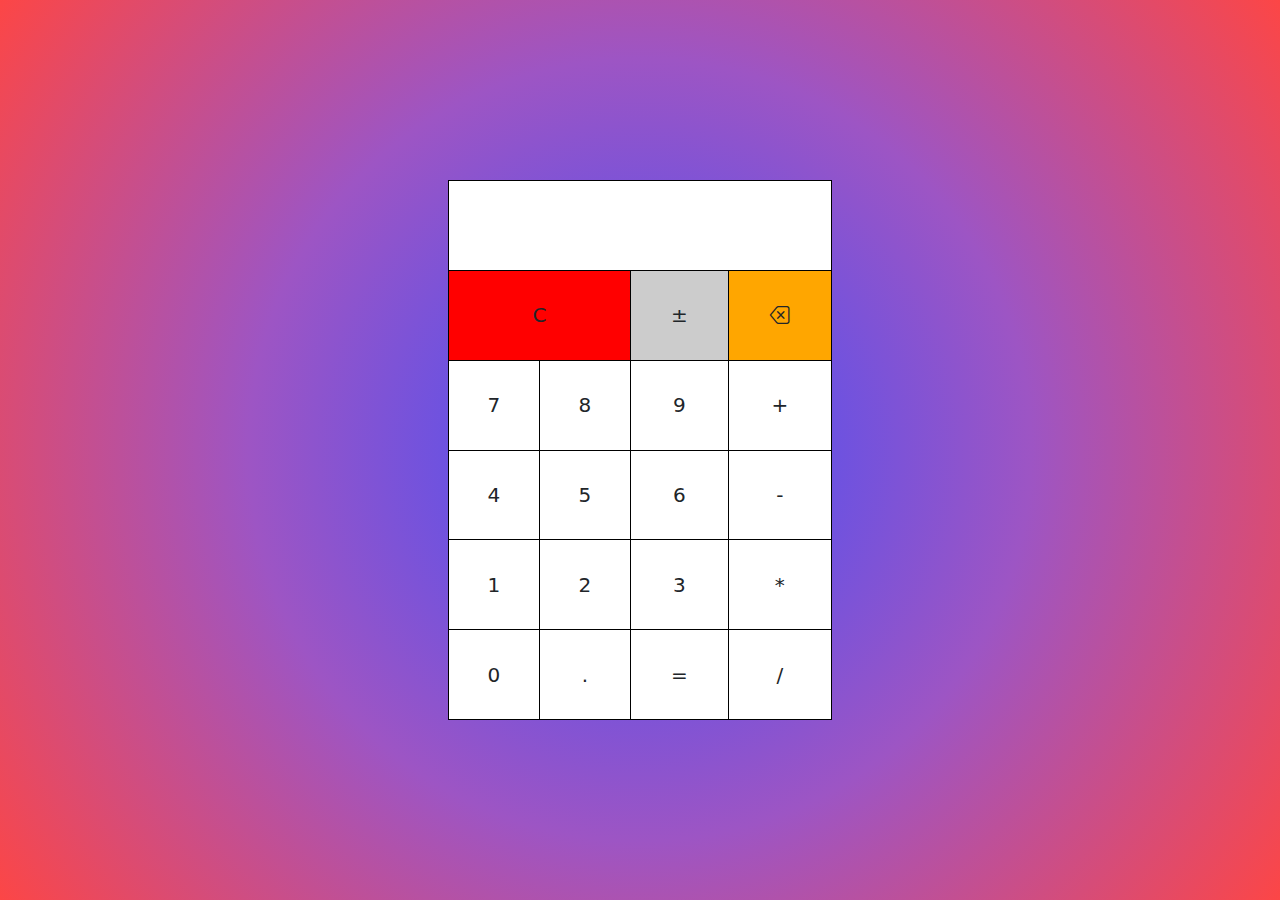
<file: index.html>
<!DOCTYPE html>
<html lang="en">

<head>
    <meta charset="UTF-8">
    <meta name="viewport" content="width=device-width, initial-scale=1.0">
    <link href="https://cdn.jsdelivr.net/npm/bootstrap@5.3.3/dist/css/bootstrap.min.css" rel="stylesheet"
        integrity="sha384-QWTKZyjpPEjISv5WaRU9OFeRpok6YctnYmDr5pNlyT2bRjXh0JMhjY6hW+ALEwIH" crossorigin="anonymous">
    <link rel="stylesheet" href="https://cdn.jsdelivr.net/npm/bootstrap-icons@1.11.3/font/bootstrap-icons.min.css">
    <link rel="stylesheet" href="./css/styles.css">
    <title>Calculator</title>
</head>

<body>
    <div>
        <table>
            <tr>
                <td colspan="4" id="screen"></td>
            </tr>
            <tr>
                <td id="cancel" onclick="cancelTOT()" colspan="2">C</td>
                <td id="negate" onclick="negate()">±</td>
                <td id="backspace" onclick="cancel()"><i class="bi bi-backspace"></i></td>
            </tr>
            <tr>
                <td onclick="appendNumber('7')">7</td>
                <td onclick="appendNumber('8')">8</td>
                <td onclick="appendNumber('9')">9</td>
                <td onclick="setOperator('+')">+</td>
            </tr>
            <tr>
                <td onclick="appendNumber('4')">4</td>
                <td onclick="appendNumber('5')">5</td>
                <td onclick="appendNumber('6')">6</td>
                <td onclick="setOperator('-')">-</td>
            </tr>
            <tr>
                <td onclick="appendNumber('1')">1</td>
                <td onclick="appendNumber('2')">2</td>
                <td onclick="appendNumber('3')">3</td>
                <td onclick="setOperator('*')">*</td>
            </tr>
            <tr>
                <td onclick="appendNumber('0')">0</td>
                <td onclick="dot()">.</td>
                <td onclick="calculate()">=</td>
                <td onclick="setOperator('/')">/</td>
            </tr>
        </table>
    </div>
</body>
<script src="https://cdn.jsdelivr.net/npm/bootstrap@5.3.3/dist/js/bootstrap.bundle.min.js"
    integrity="sha384-YvpcrYf0tY3lHB60NNkmXc5s9fDVZLESaAA55NDzOxhy9GkcIdslK1eN7N6jIeHz"
    crossorigin="anonymous"></script>
<script src="./js/script.js"></script>

</html>
</file>
<file: css/styles.css>
body {
    background: rgb(63, 79, 251);
    background: radial-gradient(circle, rgba(63, 79, 251, 1) 0%, rgba(157, 85, 196, 1) 50%, rgba(252, 70, 70, 1) 100%);
    background-repeat: no-repeat;
    background-size: cover;
}

div {
    display: flex;
    justify-content: center;
    align-items: center;
    height: 100vh;
}

table {
    height: 60%;
    width: 30%;
    background-color: white;
}

td:not(#screen) {
    padding: 20px;
    border: 1px solid black;
    text-align: center;
    cursor: pointer;
    font-size: 20px;
}

#screen {
    font-size: 30px;
    height: 10vh;
    border: 1px solid black;
    text-align: center;
}

td:not(#screen, #cancel, #negate, #backspace):hover {
    background-color: hsl(0, 0%, 90%);
}

#cancel {
    background-color: hsla(0, 100%, 50%);
}

#cancel:hover {
    background-color: hsl(0, 100%, 65%);
}

#negate{
    background-color: hsla(0, 0%, 80%);
}

#negate:hover {
    background-color: hsla(0, 0%, 85%);
}

#backspace{
    background-color: hsla(39, 100%, 50%);
}

#backspace:hover{
    background-color: hsla(39, 100%, 60%);
}
</file>
